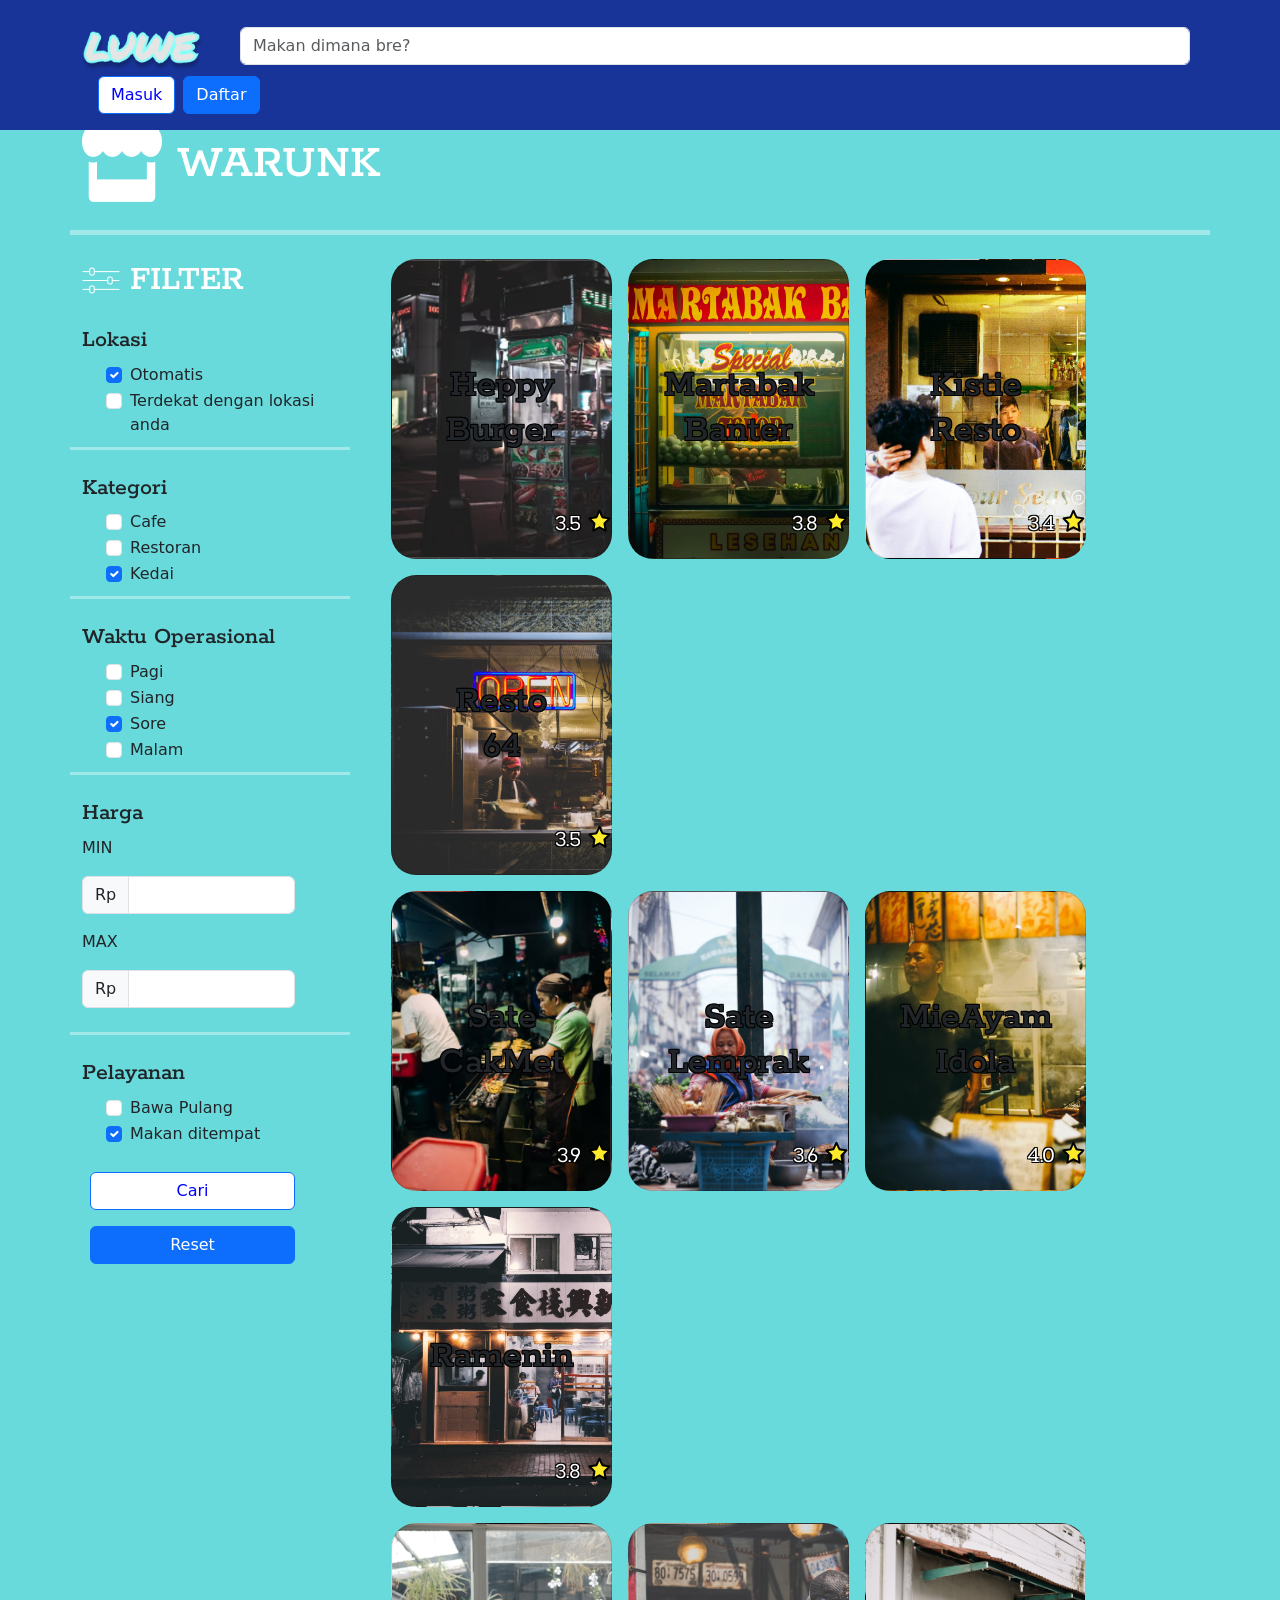
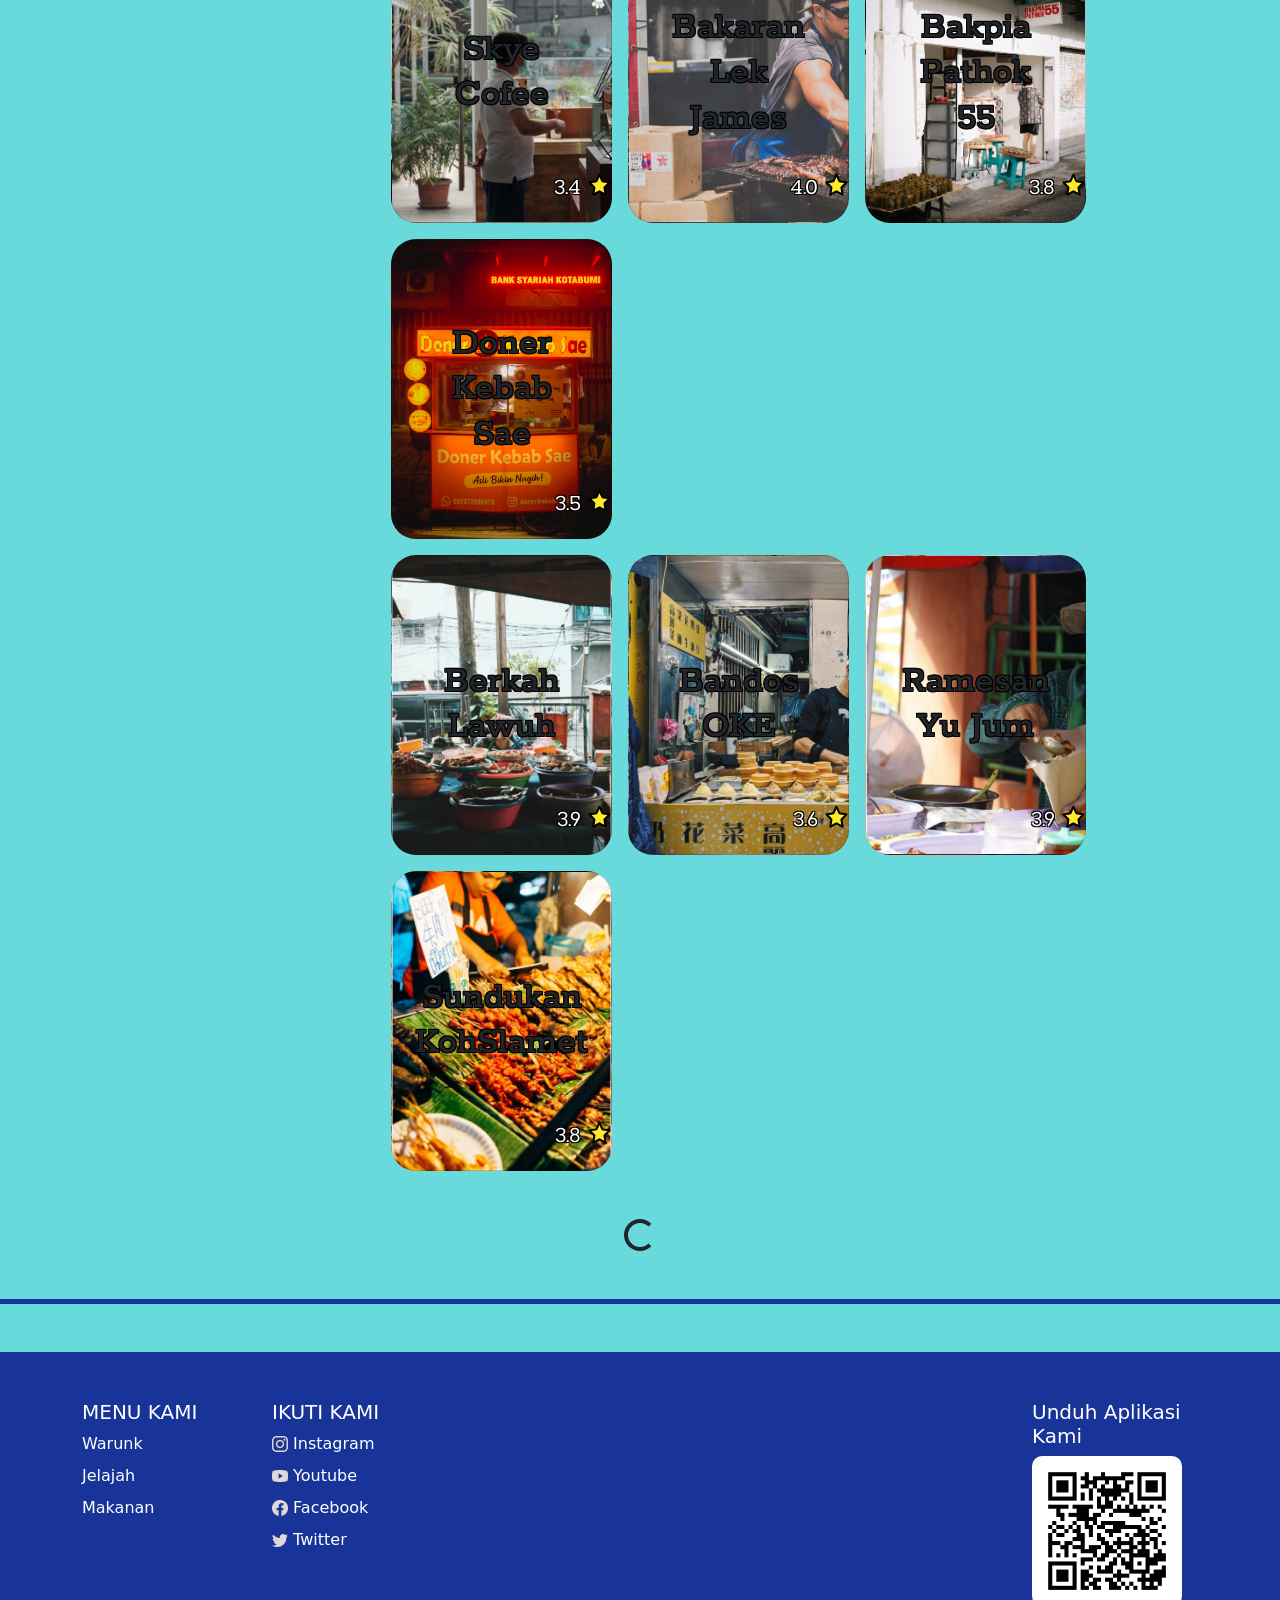
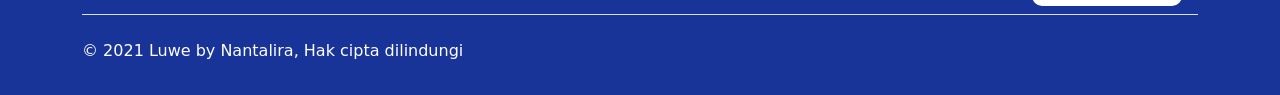
<file: page/warunk.html>
<!DOCTYPE html>
<html lang="en">
    <head>
        <meta charset="UTF-8" />
        <meta http-equiv="X-UA-Compatible" content="IE=edge" />
        <meta name="viewport" content="width=device-width, initial-scale=1.0" />
        <title>WARUNK</title>
        <link rel="stylesheet" href="warunk-style.css" />
        <link href="https://cdn.jsdelivr.net/npm/bootstrap@5.1.3/dist/css/bootstrap.min.css" rel="stylesheet" integrity="sha384-1BmE4kWBq78iYhFldvKuhfTAU6auU8tT94WrHftjDbrCEXSU1oBoqyl2QvZ6jIW3" crossorigin="anonymous" />
        <link rel="preconnect" href="https://fonts.googleapis.com" />
        <link rel="preconnect" href="https://fonts.gstatic.com" crossorigin />
        <link href="https://fonts.googleapis.com/css2?family=Rokkitt:wght@900&display=swap" rel="stylesheet" />
        <link rel="shortcut icon" href="/favicon.ico" type="image/x-icon" />
        <link rel="icon" href="../assets/favicon.ico" type="image/x-icon" />
    </head>
    <body style="background-color: #69dadb">
        <!-- HEADER -->
        <header>
            <nav class="navbar navbar-expand-lg navbar-dark fixed-top" style="background-color: #193498">
                <div class="container-fluid">
                    <div class="container">
                        <nav class="navbar">
                            <a class="navbar-brand mb-0 me-0" href="#">
                                <img src="../assets/logo.png" alt="LUWE" style="width: 120px; height: 50px" />
                            </a>

                            <div class="form-outline ms-3 me-2">
                                <input type="search" class="form-control" id="basic-addon1" placeholder="Makan dimana bre?" style="width: 950px" />
                            </div>
                            <button class="navbar-toggler" type="button" data-bs-toggle="collapse" data-bs-target="#navbarNavAltMarkup" aria-controls="navbarNavAltMarkup" aria-expanded="false" aria-label="Toggle navigation">
                                <span class="navbar-toggler-icon"></span>
                            </button>
                            <div class="collapse navbar-collapse" id="navbarNavAltMarkup">
                                <div class="navbar-nav ms-3">
                                    <button type="button" class="btn btn-outline-primary bg-white" style="color: blue" data-bs-toggle="modal" data-bs-target="#exampleModal1">Masuk</button>
                                </div>
                                <div class="navbar-nav ms-2">
                                    <button type="button" class="btn btn-primary" data-bs-toggle="modal" data-bs-target="#exampleModal2">Daftar</button>
                                </div>
                            </div>
                        </nav>
                    </div>
                </div>
            </nav>
        </header>

        <!-- HEADER -->

        <!-- Modal -->
        <div class="modal fade" id="exampleModal1" tabindex="-1" aria-labelledby="exampleModalLabel" aria-hidden="true">
            <div class="modal-dialog modal-dialog-centered">
                <div class="modal-content">
                    <div class="modal-header">
                        <img src="../assets/logo.png" alt="LUWE" style="width: 60px; height: 25px" />
                        <button type="button" class="btn-close" data-bs-dismiss="modal" aria-label="Close"></button>
                    </div>
                    <div class="modal-body">
                        <form>
                            <h1 class="mb-3 text-center">Masuk</h1>

                            <div class="form-floating mb-3">
                                <input type="email" class="form-control" id="floatingInput" placeholder="name@example.com" />
                                <label for="floatingInput">Alamat Email</label>
                            </div>
                            <div class="form-floating mb-4">
                                <input type="password" class="form-control" id="floatingPassword" placeholder="Password" />
                                <label for="floatingPassword">Password</label>
                            </div>

                            <div class="checkbox mb-3">
                                <label> <input type="checkbox" value="remember-me" /> Remember me </label>
                            </div>
                            <button class="w-100 btn btn-lg btn-primary" type="submit">Masuk</button>
                        </form>
                    </div>
                </div>
            </div>
        </div>
        <div class="modal fade" id="exampleModal2" tabindex="-1" aria-labelledby="exampleModalLabel" aria-hidden="true">
            <div class="modal-dialog modal-dialog-centered">
                <div class="modal-content">
                    <div class="modal-header">
                        <img src="../assets/logo.png" alt="LUWE" style="width: 60px; height: 25px" />
                        <button type="button" class="btn-close" data-bs-dismiss="modal" aria-label="Close"></button>
                    </div>
                    <div class="modal-body">
                        <form>
                            <h1 class="mb-3 text-center">Daftar</h1>
                            <button class="w-100 py-2 mb-2 btn btn-outline-dark rounded-4" type="submit">Sign up with Twitter</button>
                            <button class="w-100 py-2 mb-2 btn btn-outline-primary rounded-4" type="submit">Sign up with Facebook</button>
                            <button class="w-100 py-2 mb-3 btn btn-outline-danger rounded-4" type="submit">Sign up with Instagram</button>
                            <small class="text-muted">Atau daftar dengan </small>
                            <div class="form-floating my-3">
                                <input type="email" class="form-control" id="floatingInput" placeholder="name@example.com" />
                                <label for="floatingInput">Alamat Email</label>
                            </div>

                            <button class="w-100 btn btn-lg btn-primary" type="submit">Daftar</button>
                        </form>
                    </div>
                </div>
            </div>
        </div>
        <!-- Modal -->

        <!-- Title -->
        <div class="container mt-5 pt-5">
            <div class="row pt-3">
                <div class="col-1">
                    <img src="../assets/warunk/logowarunk.png" alt="" />
                </div>
                <div class="col-1 py-4">
                    <h1 class="title">WARUNK</h1>
                </div>
            </div>
        </div>
        <!-- Title -->

        <!-- Line -->
        <div class="line container mt-1 mb-2" style="background-color: white; height: 5px; opacity: 37%"></div>
        <!-- Line -->

        <!-- Content -->
        <div class="container">
            <div class="row">
                <div class="col-3">
                    <div class="row">
                        <div class="col-1">
                            <img src="../assets/warunk/filter.png" alt="" class="pt-2 mt-3" />
                        </div>
                        <div class="col-2 ms-4 mt-3">
                            <h2 class="filter-title">FILTER</h2>
                        </div>
                    </div>
                    <div class="row mt-3">
                        <h3 class="filteran">Lokasi</h3>
                    </div>
                    <div class="row ms-4">
                        <div class="form-check">
                            <input class="form-check-input" type="checkbox" value="" id="flexCheckDefault" checked />
                            <label class="form-check-label" for="flexCheckDefault" style="font-size: 16px; font-weight: 400"> Otomatis </label>
                        </div>
                        <div class="form-check">
                            <input class="form-check-input" type="checkbox" value="" id="flexCheckChecked" />
                            <label class="form-check-label" for="flexCheckChecked" style="font-size: 16px; font-weight: 400"> Terdekat dengan lokasi anda </label>
                        </div>
                    </div>
                    <div class="row">
                        <div class="line container-fluid mt-2 mb-2 me-5" style="background-color: white; height: 3px; opacity: 37%; width: 280px"></div>
                    </div>
                    <div class="row mt-3">
                        <h3 class="filteran">Kategori</h3>
                    </div>
                    <div class="row ms-4">
                        <div class="form-check">
                            <input class="form-check-input" type="checkbox" value="" id="flexCheckDefault" />
                            <label class="form-check-label" for="flexCheckDefault" style="font-size: 16px; font-weight: 400"> Cafe </label>
                        </div>
                        <div class="form-check">
                            <input class="form-check-input" type="checkbox" value="" id="flexCheckChecked" />
                            <label class="form-check-label" for="flexCheckChecked" style="font-size: 16px; font-weight: 400"> Restoran </label>
                        </div>
                        <div class="form-check">
                            <input class="form-check-input" type="checkbox" value="" id="flexCheckChecked" checked />
                            <label class="form-check-label" for="flexCheckChecked" style="font-size: 16px; font-weight: 400"> Kedai </label>
                        </div>
                    </div>
                    <div class="row">
                        <div class="line container-fluid mt-2 mb-2 me-5" style="background-color: white; height: 3px; opacity: 37%; width: 280px"></div>
                    </div>
                    <div class="row mt-3">
                        <h3 class="filteran">Waktu Operasional</h3>
                    </div>
                    <div class="row ms-4">
                        <div class="form-check">
                            <input class="form-check-input" type="checkbox" value="" id="flexCheckDefault" />
                            <label class="form-check-label" for="flexCheckDefault" style="font-size: 16px; font-weight: 400"> Pagi </label>
                        </div>
                        <div class="form-check">
                            <input class="form-check-input" type="checkbox" value="" id="flexCheckChecked" />
                            <label class="form-check-label" for="flexCheckChecked" style="font-size: 16px; font-weight: 400"> Siang </label>
                        </div>
                        <div class="form-check">
                            <input class="form-check-input" type="checkbox" value="" id="flexCheckDefault" checked />
                            <label class="form-check-label" for="flexCheckDefault" style="font-size: 16px; font-weight: 400"> Sore </label>
                        </div>
                        <div class="form-check">
                            <input class="form-check-input" type="checkbox" value="" id="flexCheckChecked" />
                            <label class="form-check-label" for="flexCheckChecked" style="font-size: 16px; font-weight: 400"> Malam </label>
                        </div>
                    </div>
                    <div class="row">
                        <div class="line container-fluid mt-2 mb-2 me-5" style="background-color: white; height: 3px; opacity: 37%; width: 280px"></div>
                    </div>
                    <div class="row mt-3">
                        <h3 class="filteran">Harga</h3>
                    </div>
                    <div class="row">
                        <p style="font-size: 16px; font-weight: 400">MIN</p>
                        <div class="input-group mb-3">
                            <span class="input-group-text" id="basic-addon1">Rp</span>
                            <input type="text" class="form-control me-5" aria-label="Username" aria-describedby="basic-addon1" />
                        </div>
                        <p style="font-size: 16px; font-weight: 400">MAX</p>
                        <div class="input-group mb-3">
                            <span class="input-group-text" id="basic-addon1">Rp</span>
                            <input type="text" class="form-control me-5" aria-label="Username" aria-describedby="basic-addon1" />
                        </div>
                    </div>
                    <div class="row">
                        <div class="line container-fluid mt-2 mb-2 me-5" style="background-color: white; height: 3px; opacity: 37%; width: 280px"></div>
                    </div>
                    <div class="row mt-3">
                        <h3 class="filteran">Pelayanan</h3>
                    </div>
                    <div class="row ms-4">
                        <div class="form-check">
                            <input class="form-check-input" type="checkbox" value="" id="flexCheckDefault" />
                            <label class="form-check-label" for="flexCheckDefault" style="font-size: 16px; font-weight: 400"> Bawa Pulang </label>
                        </div>
                        <div class="form-check">
                            <input class="form-check-input" type="checkbox" value="" id="flexCheckChecked" checked />
                            <label class="form-check-label" for="flexCheckChecked" style="font-size: 16px; font-weight: 400"> Makan ditempat </label>
                        </div>
                    </div>
                    <div class="d-grid gap-3 mt-4 mb-2 ms-2 me-5">
                        <button class="btn btn-outline-primary bg-white" type="button" style="color: blue">Cari</button>
                        <button class="btn btn-primary" type="button">Reset</button>
                    </div>
                </div>
                <div class="col-9">
                    <div class="row mx-2">
                        <div class="card ms-3 mt-3" style="background-image: url(../assets/warunk/heppy-burger.png); background-size: cover; height: 300px; width: 221px; border-radius: 25px">
                            <a class="card-body btn" href="#" target="_blank">
                                <h1 class="card-title ttl position-absolute top-50 start-50 translate-middle">Heppy Burger</h1>
                                <p class="text-end dsc position-absolute bottom-0 end-0">3.5 <img src="../assets/star.png" alt="" class="mb-2" /></p>
                            </a>
                        </div>
                        <div class="card ms-3 mt-3" style="background-image: url(../assets/warunk/martabak-banter.jpg); background-size: cover; height: 300px; width: 221px; border-radius: 25px">
                            <a class="card-body btn" href="#" target="_blank">
                                <h1 class="card-title ttl position-absolute top-50 start-50 translate-middle">Martabak Banter</h1>
                                <p class="text-end dsc position-absolute bottom-0 end-0">3.8 <img src="../assets/star.png" alt="" class="mb-2" /></p>
                            </a>
                        </div>
                        <div class="card ms-3 mt-3" style="background-image: url(../assets/warunk/kistie-resto.jpg); background-size: cover; height: 300px; width: 221px; border-radius: 25px">
                            <a class="card-body btn" href="#" target="_blank">
                                <h1 class="card-title ttl position-absolute top-50 start-50 translate-middle">Kistie Resto</h1>
                                <p class="text-end dsc position-absolute bottom-0 end-0">3.4 <img src="../assets/star.png" alt="" class="mb-2" /></p>
                            </a>
                        </div>
                        <div class="card ms-3 mt-3" style="background-image: url(../assets/warunk/resto64.jpg); background-size: cover; height: 300px; width: 221px; border-radius: 25px">
                            <a class="card-body btn" href="#" target="_blank">
                                <h1 class="card-title ttl position-absolute top-50 start-50 translate-middle">Resto 64</h1>
                                <p class="text-end dsc position-absolute bottom-0 end-0">3.5 <img src="../assets/star.png" alt="" class="mb-2" /></p>
                            </a>
                        </div>
                    </div>
                    <div class="row mx-2">
                        <div class="card ms-3 mt-3" style="background-image: url(../assets/warunk/sate-cak-met.png); background-size: cover; height: 300px; width: 221px; border-radius: 25px">
                            <a class="card-body btn" href="#" target="_blank">
                                <h1 class="card-title ttl position-absolute top-50 start-50 translate-middle">Sate CakMet</h1>
                                <p class="text-end dsc position-absolute bottom-0 end-0">3.9 <img src="../assets/star.png" alt="" class="mb-2" /></p>
                            </a>
                        </div>
                        <div class="card ms-3 mt-3" style="background-image: url(../assets/warunk/sate-mbok-yem.jpg); background-size: cover; height: 300px; width: 221px; border-radius: 25px">
                            <a class="card-body btn" href="#" target="_blank">
                                <h1 class="card-title ttl position-absolute top-50 start-50 translate-middle">Sate Lemprak</h1>
                                <p class="text-end dsc position-absolute bottom-0 end-0">3.6 <img src="../assets/star.png" alt="" class="mb-2" /></p>
                            </a>
                        </div>
                        <div class="card ms-3 mt-3" style="background-image: url(../assets/warunk/mieayam-idola.jpg); background-size: cover; height: 300px; width: 221px; border-radius: 25px">
                            <a class="card-body btn" href="#" target="_blank">
                                <h1 class="card-title ttl position-absolute top-50 start-50 translate-middle">MieAyam Idola</h1>
                                <p class="text-end dsc position-absolute bottom-0 end-0">4.0 <img src="../assets/star.png" alt="" class="mb-2" /></p>
                            </a>
                        </div>
                        <div class="card ms-3 mt-3" style="background-image: url(../assets/warunk/ramenin.jpg); background-size: cover; height: 300px; width: 221px; border-radius: 25px">
                            <a class="card-body btn" href="#" target="_blank">
                                <h1 class="card-title ttl position-absolute top-50 start-50 translate-middle">Ramenin</h1>
                                <p class="text-end dsc position-absolute bottom-0 end-0">3.8 <img src="../assets/star.png" alt="" class="mb-2" /></p>
                            </a>
                        </div>
                    </div>
                    <div class="row mx-2">
                        <div class="card ms-3 mt-3" style="background-image: url(../assets/warunk/sky-coffee.jpg); background-size: cover; height: 300px; width: 221px; border-radius: 25px">
                            <a class="card-body btn" href="#" target="_blank">
                                <h1 class="card-title ttl position-absolute top-50 start-50 translate-middle">Skye Cofee</h1>
                                <p class="text-end dsc position-absolute bottom-0 end-0">3.4 <img src="../assets/star.png" alt="" class="mb-2" /></p>
                            </a>
                        </div>
                        <div class="card ms-3 mt-3" style="background-image: url(../assets/warunk/bakaran-lek-james.jpg); background-size: cover; height: 300px; width: 221px; border-radius: 25px">
                            <a class="card-body btn" href="#" target="_blank">
                                <h1 class="card-title ttl position-absolute top-50 start-50 translate-middle">Bakaran Lek James</h1>
                                <p class="text-end dsc position-absolute bottom-0 end-0">4.0 <img src="../assets/star.png" alt="" class="mb-2" /></p>
                            </a>
                        </div>
                        <div class="card ms-3 mt-3" style="background-image: url(../assets/warunk/bp55.jpg); background-size: cover; height: 300px; width: 221px; border-radius: 25px">
                            <a class="card-body btn" href="#" target="_blank">
                                <h1 class="card-title ttl position-absolute top-50 start-50 translate-middle">Bakpia Pathok 55</h1>
                                <p class="text-end dsc position-absolute bottom-0 end-0">3.8 <img src="../assets/star.png" alt="" class="mb-2" /></p>
                            </a>
                        </div>
                        <div class="card ms-3 mt-3" style="background-image: url(../assets/warunk/doner-kebab-sae.jpg); background-size: cover; height: 300px; width: 221px; border-radius: 25px">
                            <a class="card-body btn" href="#" target="_blank">
                                <h1 class="card-title ttl position-absolute top-50 start-50 translate-middle">Doner Kebab Sae</h1>
                                <p class="text-end dsc position-absolute bottom-0 end-0">3.5 <img src="../assets/star.png" alt="" class="mb-2" /></p>
                            </a>
                        </div>
                    </div>
                    <div class="row mx-2">
                        <div class="card ms-3 mt-3" style="background-image: url(../assets/warunk/berkah-lawuh.png); background-size: cover; height: 300px; width: 221px; border-radius: 25px">
                            <a class="card-body btn" href="#" target="_blank">
                                <h1 class="card-title ttl position-absolute top-50 start-50 translate-middle">Berkah Lawuh</h1>
                                <p class="text-end dsc position-absolute bottom-0 end-0">3.9 <img src="../assets/star.png" alt="" class="mb-2" /></p>
                            </a>
                        </div>
                        <div class="card ms-3 mt-3" style="background-image: url(../assets/warunk/bandos-oke.jpg); background-size: cover; height: 300px; width: 221px; border-radius: 25px">
                            <a class="card-body btn" href="#" target="_blank">
                                <h1 class="card-title ttl position-absolute top-50 start-50 translate-middle">Bandos OKE</h1>
                                <p class="text-end dsc position-absolute bottom-0 end-0">3.6 <img src="../assets/star.png" alt="" class="mb-2" /></p>
                            </a>
                        </div>
                        <div class="card ms-3 mt-3" style="background-image: url(../assets/warunk/ramesan-yu-jum.png); background-size: cover; height: 300px; width: 221px; border-radius: 25px">
                            <a class="card-body btn" href="#" target="_blank">
                                <h1 class="card-title ttl position-absolute top-50 start-50 translate-middle">Ramesan Yu Jum</h1>
                                <p class="text-end dsc position-absolute bottom-0 end-0">3.9 <img src="../assets/star.png" alt="" class="mb-2" /></p>
                            </a>
                        </div>
                        <div class="card ms-3 mt-3" style="background-image: url(../assets/warunk/sundukan-koh-slamet.png); background-size: cover; height: 300px; width: 221px; border-radius: 25px">
                            <a class="card-body btn" href="#" target="_blank">
                                <h1 class="card-title ttl position-absolute top-50 start-50 translate-middle">Sundukan KohSlamet</h1>
                                <p class="text-end dsc position-absolute bottom-0 end-0">3.8 <img src="../assets/star.png" alt="" class="mb-2" /></p>
                            </a>
                        </div>
                    </div>
                </div>
            </div>
        </div>
        <div class="d-flex justify-content-center mt-5">
            <div class="spinner-border" role="status">
                <span class="visually-hidden">Loading...</span>
            </div>
        </div>
        <!-- Content -->

        <!-- Line -->
        <div class="line container-fluid my-5" style="background-color: #193498; height: 5px"></div>
        <!-- Line -->

        <!-- Footer -->
        <div class="container-fluid text-white" style="background-color: #193498">
            <div class="container">
                <footer class="pt-5 pb-1">
                    <div class="row">
                        <div class="col-2">
                            <h5>MENU KAMI</h5>
                            <ul class="nav flex-column">
                                <li class="nav-item mb-2"><a href="#" class="nav-link p-0 text-white">Warunk</a></li>
                                <li class="nav-item mb-2"><a href="#" class="nav-link p-0 text-white">Jelajah</a></li>
                                <li class="nav-item mb-2"><a href="#" class="nav-link p-0 text-white">Makanan</a></li>
                            </ul>
                        </div>

                        <div class="col-2">
                            <h5>IKUTI KAMI</h5>
                            <ul class="nav flex-column">
                                <li class="nav-item mb-2">
                                    <a href="#" class="nav-link p-0 text-white">
                                        <img src="../assets/instagram.png" alt="#" />
                                        Instagram
                                    </a>
                                </li>
                                <li class="nav-item mb-2">
                                    <a href="#" class="nav-link p-0 text-white">
                                        <img src="../assets/yt.png" alt="#" />
                                        Youtube
                                    </a>
                                </li>
                                <li class="nav-item mb-2">
                                    <a href="#" class="nav-link p-0 text-white">
                                        <img src="../assets/fb.png" alt="" />
                                        Facebook
                                    </a>
                                </li>
                                <li class="nav-item mb-2">
                                    <a href="#" class="nav-link p-0 text-white">
                                        <img src="../assets/twitter.png" alt="" />
                                        Twitter
                                    </a>
                                </li>
                            </ul>
                        </div>

                        <div class="col-2 offset-6">
                            <h5>Unduh Aplikasi Kami</h5>
                            <img src="../assets/qrcode.jpg" alt="" width="150px" style="border-radius: 10px" />
                        </div>
                    </div>

                    <div class="d-flex justify-content-between pt-4 pb-1 my-2 border-top">
                        <p>&copy; 2021 Luwe by Nantalira, Hak cipta dilindungi</p>
                    </div>
                </footer>
            </div>
        </div>

        <!-- Footer -->

        <script src="https://cdn.jsdelivr.net/npm/bootstrap@5.1.3/dist/js/bootstrap.bundle.min.js" integrity="sha384-ka7Sk0Gln4gmtz2MlQnikT1wXgYsOg+OMhuP+IlRH9sENBO0LRn5q+8nbTov4+1p" crossorigin="anonymous"></script>
    </body>
</html>
</file>
<file: page/warunk-style.css>
.title {
    font-family: "Rokkitt", serif;
    font-style: normal;
    font-size: 48px;
    color: white;
}

.filter-title {
    font-family: "Rokkitt", serif;
    font-style: normal;
    font-size: 36px;
    color: white;
}

.filteran {
    font-family: "Rokkitt", serif;
    font-style: normal;
    font-size: 24px;
}

.ttl {
    font-family: "Rokkitt", serif;
    font-style: normal;
    font-size: 38px;
    color: white;
    text-shadow: -1px -1px 0 #000, 1px -1px 0 #000, -1px 1px 0 #000, 1px 1px 0 #000;
}

.dsc {
    font-family: "Rokkitt", serif;
    font-style: normal;
    font-size: 24px;
    color: white;
    text-shadow: -1px -1px 0 #000, 1px -1px 0 #000, -1px 1px 0 #000, 1px 1px 0 #000;
}
</file>
